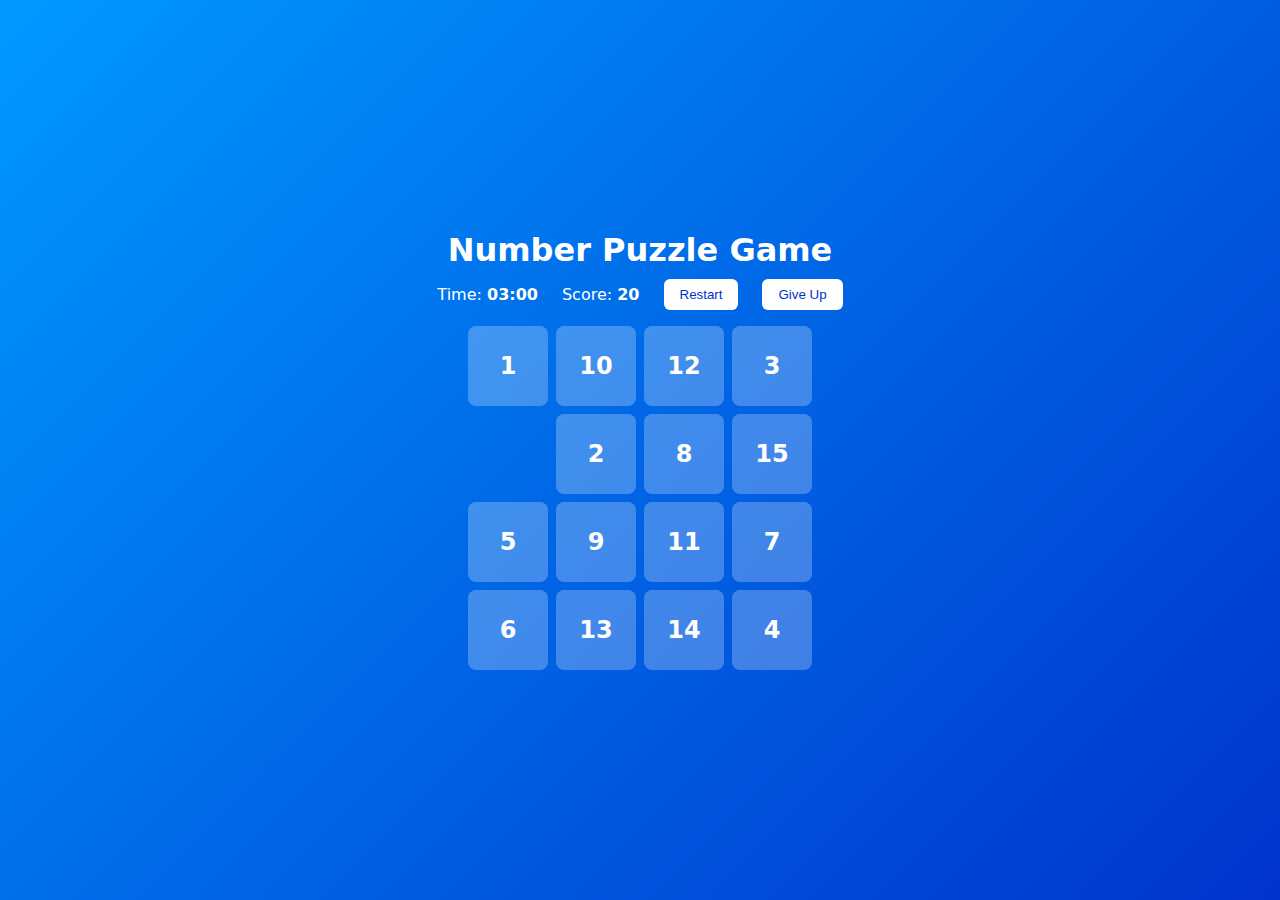
<file: puzzle/index.html>
<!DOCTYPE html>
<html lang="en">
<head>
<meta charset="UTF-8">
<meta name="viewport" content="width=device-width, initial-scale=1.0">
<title>Number Puzzle Game</title>
<style>
  body {
    margin: 0;
    height: 100vh;
    display: flex;
    flex-direction: column;
    align-items: center;
    justify-content: center;
    font-family: system-ui, sans-serif;
    background: linear-gradient(135deg,#0099ff,#0033cc);
    color: #fff;
  }
  h1 { margin: 0 0 10px; }
  #info {
    display: flex;
    gap: 1.5rem;
    align-items: center;
    margin-bottom: 1rem;
    flex-wrap: wrap;
    justify-content: center;
  }
  #timer, #score { font-weight: 600; }
  button {
    background:#fff;
    color:#0033cc;
    border:none;
    border-radius:6px;
    padding:8px 16px;
    cursor:pointer;
  }
  button:hover { background:#eef; }
  #board {
    display:grid;
    grid-template-columns:repeat(4,80px);
    grid-template-rows:repeat(4,80px);
    gap:8px;
  }
  .tile {
    background:rgba(255,255,255,0.25);
    display:flex;
    align-items:center;
    justify-content:center;
    font-size:24px;
    font-weight:bold;
    border-radius:8px;
    cursor:pointer;
    transition:background 0.2s;
  }
  .tile:hover { background:rgba(255,255,255,0.4); }
  .empty {
    background:transparent;
    cursor:default;
  }
</style>
</head>
<body>
 
<h1>Number Puzzle Game</h1>
<div id="info">
<div>Time: <span id="timer">03:00</span></div>
<div>Score: <span id="score">0</span></div>
<button id="restart">Restart</button>
<button id="giveup">Give Up</button>
</div>
<div id="board"></div>
 
<script>
const board = document.getElementById("board");
const timerEl = document.getElementById("timer");
const scoreEl = document.getElementById("score");
const restartBtn = document.getElementById("restart");
const giveupBtn = document.getElementById("giveup");
 
let tiles = [];
let emptyIndex;
let timeLeft = 180;
let timer;
let score = 0;
let gameActive = true;
 
// --- helpers ----------------------------------------------------
function shuffle(arr){
  for(let i=arr.length-1;i>0;i--){
    const j=Math.floor(Math.random()*(i+1));
    [arr[i],arr[j]]=[arr[j],arr[i]];
  }
}
function validMoves(empty){
  const moves=[];
  const r=Math.floor(empty/4), c=empty%4;
  if(r>0) moves.push(empty-4);
  if(r<3) moves.push(empty+4);
  if(c>0) moves.push(empty-1);
  if(c<3) moves.push(empty+1);
  return moves;
}
function calcScore(){
  let correct=0;
  for(let i=0;i<15;i++){
    if(tiles[i]===i+1) correct++;
  }
  return correct*10;
}
function formatTime(t){
  const m=Math.floor(t/60);
  const s=t%60;
  return `${String(m).padStart(2,"0")}:${String(s).padStart(2,"0")}`;
}
 
// --- game core --------------------------------------------------
function render(){
  board.innerHTML="";
  tiles.forEach((val,i)=>{
    const div=document.createElement("div");
    div.className="tile"+(val===""?" empty":"");
    div.textContent=val;
    if(val!=="" && gameActive) div.onclick=()=>move(i);
    board.appendChild(div);
  });
  score=calcScore();
  scoreEl.textContent=score;
}
function move(i){
  if(validMoves(emptyIndex).includes(i)){
    [tiles[i],tiles[emptyIndex]]=[tiles[emptyIndex],tiles[i]];
    emptyIndex=i;
    render();
    checkWin();
  }
}
function checkWin(){
  const goal=[...Array(15).keys()].map(x=>x+1).concat("");
  if(JSON.stringify(tiles)===JSON.stringify(goal)){
    clearInterval(timer);
    gameActive=false;
    alert(`🎉 You win! Score: ${score}`);
  }
}
function startTimer(){
  clearInterval(timer);
  timeLeft=180;
  timerEl.textContent=formatTime(timeLeft);
  timer=setInterval(()=>{
    timeLeft--;
    timerEl.textContent=formatTime(timeLeft);
    if(timeLeft<=0){
      clearInterval(timer);
      gameActive=false;
      alert(`⏰ Time's up! Score: ${score}`);
    }
  },1000);
}
function init(){
  tiles=[...Array(15).keys()].map(x=>x+1);
  tiles.push("");
  shuffle(tiles);
  emptyIndex=tiles.indexOf("");
  gameActive=true;
  render();
  startTimer();
}
 
// --- give up ----------------------------------------------------
function giveUp(){
  if(!gameActive) return;
  clearInterval(timer);
  gameActive=false;
  // show solved puzzle
  tiles=[...Array(15).keys()].map(x=>x+1);
  tiles.push("");
  emptyIndex=15;
  render();
  alert("You gave up! Here’s the solution shown on screen.");
}
 
// --- buttons ----------------------------------------------------
restartBtn.onclick=init;
giveupBtn.onclick=giveUp;
 
// --- start ------------------------------------------------------
init();
</script>
 
</body>
</html>
</file>
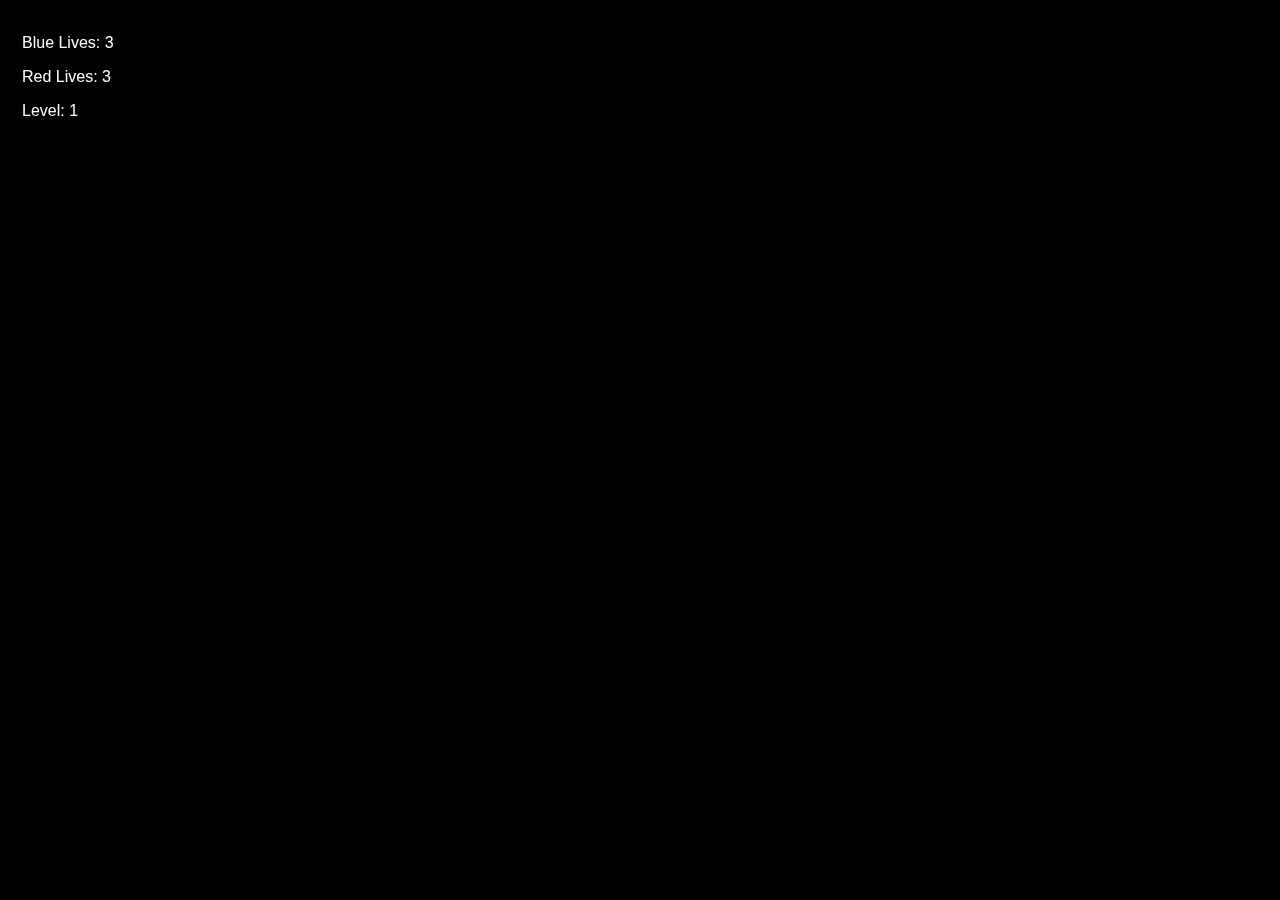
<file: games/roadrivals/index.html>
<!DOCTYPE html>
<html lang="en">
<head>
  <meta charset="UTF-8" />
  <meta name="viewport" content="width=device-width, initial-scale=1.0" />
  <title>Road Rivals</title>
  <link rel="stylesheet" href="style.css" />
</head>
<body>
  <canvas id="gameCanvas"></canvas>
  <div id="ui">
    <div id="stats">
      <p>Blue Lives: <span id="blueLives">3</span></p>
      <p>Red Lives: <span id="redLives">3</span></p>
      <p>Level: <span id="level">1</span></p>
    </div>
    <div id="message"></div>
  </div>
  <script src="game.js"></script>
</body>
</html>
</file>
<file: games/roadrivals/style.css>
html, body {
  margin: 0;
  padding: 0;
  overflow: hidden;
  background: black;
  height: 100%;
  width: 100%;
  font-family: 'Segoe UI', sans-serif;
  color: white;
}

#gameCanvas {
  display: block;
  position: absolute;
  top: 0;
  left: 0;
}

#ui {
  position: absolute;
  top: 10px;
  left: 10px;
  z-index: 10;
}

#stats {
  background: rgba(0, 0, 0, 0.6);
  padding: 8px 12px;
  border-radius: 8px;
}

#message {
  position: absolute;
  top: 50%;
  left: 50%;
  transform: translate(-50%, -50%);
  font-size: 3rem;
  color: #fff;
  text-align: center;
  text-shadow: 2px 2px 8px #000;
  display: none;
}
</file>
